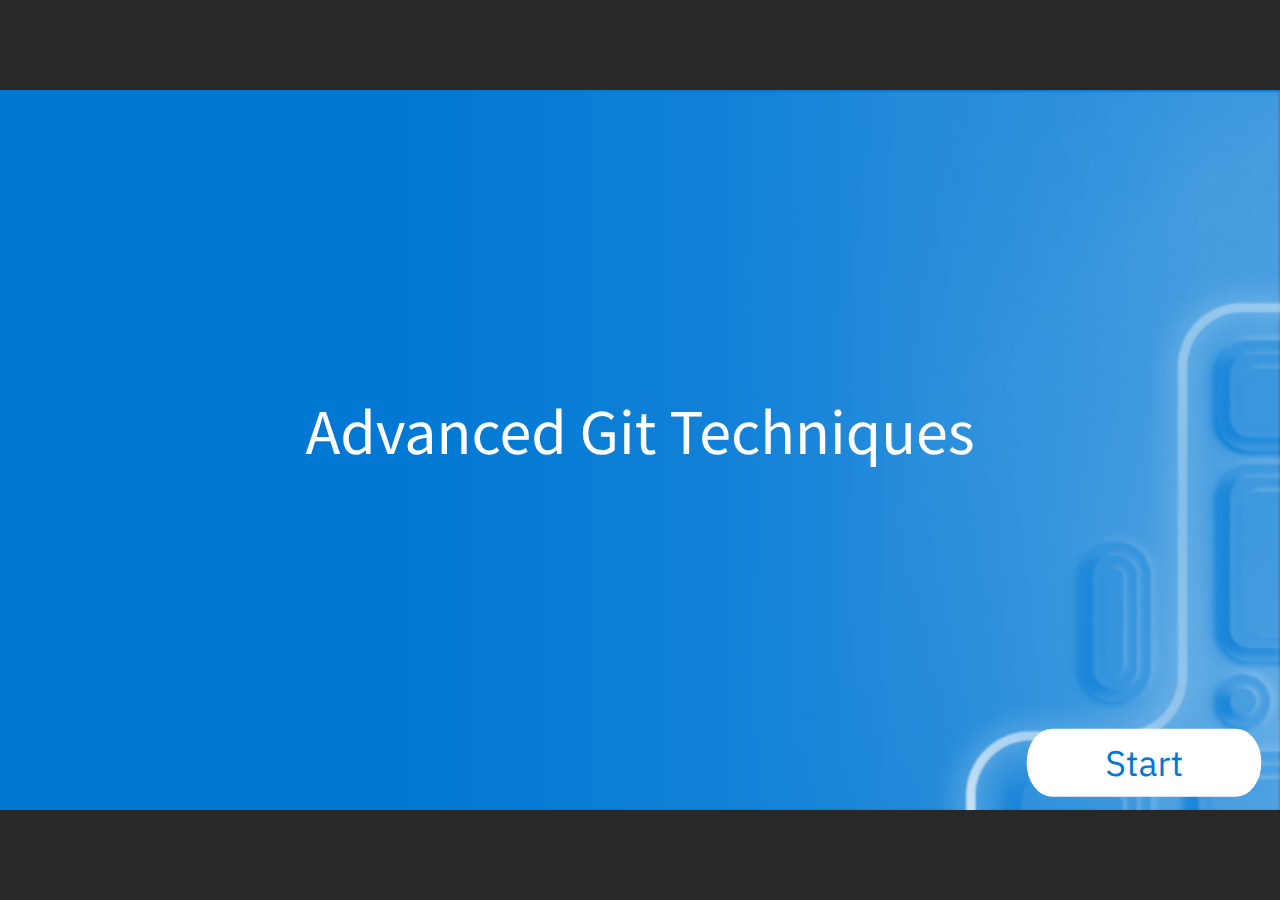
<file: index.html>
﻿<!doctype html>
<html lang="en-US">
<head>
  <meta charset="utf-8">
  <!-- Created using Storyline 360 x64 - http://www.articulate.com  -->
  <!-- version: 3.94.33511.0 -->
  <title>Advanced Git Techniques</title>
  <meta http-equiv="x-ua-compatible" content="IE=edge"/>
  <meta name="viewport" content="width=device-width,initial-scale=1,user-scalable=no,shrink-to-fit=no,minimal-ui"/>
  <meta name="apple-mobile-web-app-capable" content="yes"/>
  <style>
    html, body { height: 100%; padding: 0; margin: 0 }
    #app { height: 100%; width: 100%; }
  </style>

  <script>
    window.DS = {};
    window.globals = {
      DATA_PATH_BASE: '',
      HAS_FRAME: true,
      HAS_SLIDE: true,

      lmsPresent: false,
      tinCanPresent: false,
      cmi5Present: false,
      aoSupport: false,
      scale: 'noscale',
      captureRc: false,
      browserSize: 'optimal',
      bgColor: '#282828',
      features: 'DropInAcc,DropInBase,DropInCore,DropInInteractions,DropInMisc,DropInVectors,DropInVideo,LayerPresentAsDialog,MultipleQuizTracking,UpdatedThemeEditor',
      themeName: 'unified',
      preloaderColor: '#FFFFFF',
      suppressAnalytics: false,
      productChannel: 'stable',
      publishSource: 'storyline',
      aid: 'aid|ec1426b3-023f-4ed3-86a6-291b0afe7aa1',
      cid: '70f43fc1-5130-4a32-ad79-3372964c357a',
      playerVersion: '3.94.33511.0',
      publishTimestamp: '2024-11-24T20:27:05.5593300Z',
      maxIosVideoElements: 10,
      connectionSettings: { message: 'You%20are%20offline.%20Trying%20to%20reconnect...', useDarkTheme: false, mode: 'disabled' },
      hasFeature: function(feature) {
        return this.features.split(',').includes(feature);
      },
      
      parseParams: function(qs) {
        if (window.globals.parsedParams != null) {
          return window.globals.parsedParams;
        }
        qs = (qs || window.location.search.substr(1)).split('+').join(' ');
        var params = {},
            tokens,
            re = /[?&]?([^=]+)=([^&]*)/g;

        while (tokens = re.exec(qs)) {
          params[decodeURIComponent(tokens[1]).trim()] =
            decodeURIComponent(tokens[2]).trim();
        }
        window.globals.parsedParams = params;
        return params;
      }

    };
  </script>
  <script>
    var isIe11 = ('ActiveXObject' in window || window.MSBlobBuilder != null)
      && window.msCrypto != null && !window.ActiveXObject;
    if (isIe11) {
      window.globals.unsupportedBrowser = true;
      document.write(atob('[base64]'));
    }
  </script>

  <script>
    if (window.globals.hasFeature('MultiLanguageSinglePackageSupport')) {
      
      
    }
  </script>

  
  <script>window.THREE = { };</script>
  
</head>
<body style="background: #282828" class="cs-HTML theme-unified">
  <!-- 360 -->
  <script>!function(){var e,i=/iPhone/i,o=/iPod/i,n=/iPad/i,t=/\biOS-universal(?:.+)Mac\b/i,r=/\bAndroid(?:.+)Mobile\b/i,a=/Android/i,d=/(?:SD4930UR|\bSilk(?:.+)Mobile\b)/i,p=/Silk/i,l=/Windows Phone/i,u=/\bWindows(?:.+)ARM\b/i,b=/BlackBerry/i,s=/BB10/i,c=/Opera Mini/i,f=/\b(CriOS|Chrome)(?:.+)Mobile/i,h=/Mobile(?:.+)Firefox\b/i,v=function(e){return void 0!==e&&"MacIntel"===e.platform&&"number"==typeof e.maxTouchPoints&&e.maxTouchPoints>1&&"undefined"==typeof MSStream};e=function(e){var m={userAgent:"",platform:"",maxTouchPoints:0};e||"undefined"==typeof navigator?"string"==typeof e?m.userAgent=e:e&&e.userAgent&&(m={userAgent:e.userAgent,platform:e.platform,maxTouchPoints:e.maxTouchPoints||0}):m={userAgent:navigator.userAgent,platform:navigator.platform,maxTouchPoints:navigator.maxTouchPoints||0};var g=m.userAgent,y=g.split("[FBAN");void 0!==y[1]&&(g=y[0]),void 0!==(y=g.split("Twitter"))[1]&&(g=y[0]);var A=function(e){return function(i){return i.test(e)}}(g),w={apple:{phone:A(i)&&!A(l),ipod:A(o),tablet:!A(i)&&(A(n)||v(m))&&!A(l),universal:A(t),device:(A(i)||A(o)||A(n)||A(t)||v(m))&&!A(l)},amazon:{phone:A(d),tablet:!A(d)&&A(p),device:A(d)||A(p)},android:{phone:!A(l)&&A(d)||!A(l)&&A(r),tablet:!A(l)&&!A(d)&&!A(r)&&(A(p)||A(a)),device:!A(l)&&(A(d)||A(p)||A(r)||A(a))||A(/\bokhttp\b/i)},windows:{phone:A(l),tablet:A(u),device:A(l)||A(u)},other:{blackberry:A(b),blackberry10:A(s),opera:A(c),firefox:A(h),chrome:A(f),device:A(b)||A(s)||A(c)||A(h)||A(f)},any:!1,phone:!1,tablet:!1};return w.any=w.apple.device||w.android.device||w.windows.device||w.other.device,w.phone=w.apple.phone||w.android.phone||w.windows.phone,w.tablet=w.apple.tablet||w.android.tablet||w.windows.tablet,w}(),"object"==typeof exports&&"undefined"!=typeof module?module.exports=e:"function"==typeof define&&define.amd?define((function(){return e})):this.isMobile=e}();
    window.isMobile.apple.tablet = window.isMobile.apple.tablet ||
      (navigator.platform === 'MacIntel' && navigator.maxTouchPoints > 1);
    window.isMobile.apple.device = window.isMobile.apple.device || window.isMobile.apple.tablet;
    window.isMobile.tablet = window.isMobile.tablet || window.isMobile.apple.tablet;
    window.isMobile.any = window.isMobile.any || window.isMobile.apple.tablet;
  </script>

  <div id="focus-sink" tabindex="-1"></div>

  <div id="preso"></div>
  <script>
    (function() {

      var classTypes = [ 'desktop', 'mobile', 'phone', 'tablet' ];

      var addDeviceClasses = function(prefix, testObj) {
        var curr, i;
        for (i = 0; i < classTypes.length; i++) {
          curr = classTypes[i];
          if (testObj[curr]) {
            document.body.classList.add(prefix + curr);
          }
        }
      };

      var params = window.globals.parseParams(),
          isDevicePreview = params.devicepreview === '1',
          isPhoneOverride = params.deviceType === 'phone' || (isDevicePreview && params.phone == '1'),
          isTabletOverride = (params.deviceType === 'tablet' || isDevicePreview) && !isPhoneOverride,
          isMobileOverride = isPhoneOverride || isTabletOverride;

      var deviceView = {
        desktop: !window.isMobile.any && !isMobileOverride,
        mobile: window.isMobile.any || isMobileOverride,
        phone: isPhoneOverride || (window.isMobile.phone && !isTabletOverride),
        tablet: isTabletOverride || window.isMobile.tablet
      };

      window.globals.deviceView = deviceView;
      window.isMobile.desktop = !window.isMobile.any;
      window.isMobile.mobile = window.isMobile.any;

      addDeviceClasses('view-', deviceView);

    })();
  </script>
  
  <script src='story_content/triggers.js' type=text/javascript></script>
<script src='story_content/user.js' type=text/javascript></script>
  <div class="slide-loader"></div>

  <script>
    var doc = document, loader = doc.body.querySelector('.slide-loader'); [ 1, 2, 3 ].forEach(function(n) { var d = doc.createElement('div'); d.style.backgroundColor = window.globals.preloaderColor; d.classList.add('mobile-loader-dot'); d.classList.add('dot' + n); loader.appendChild(d); });
  </script>

  <div class="mobile-load-title-overlay" style="display: none">
    <div class="mobile-load-title">Advanced Git Techniques</div>
  </div>

  <div class="mobile-chrome-warning"></div>

  
<style>
  .warn-connection-dialog {
    display: none;
    background: transparent;
    pointer-events: all;
    position: fixed;
    left: 0;
    top: 0;
    width: 100%;
    height: 100%;
    z-index: 999;
  }

  .warn-connection-content {
    pointer-events: all;
    border-radius: 4px;
    background: white;
    border: 1px solid #E7E7E7;
    color: #333333;
    box-shadow: 0 2px 4px rgba(0, 0, 0, 0.25);
    transition: all 150ms ease-out;
    position: absolute;
    white-space: nowrap;
  }

  .view-phone.is-landscape .warn-connection-content {
    left: 23px;
    bottom: 23px;
  }

  .view-tablet.is-landscape .warn-connection-content {
    left: 50%;
    top: 20px;
    transform: translateX(-50%);
  }

  .view-mobile.is-portrait .warn-connection-content {
    transform: translate(-50%, calc(-100% - 15px));
  }

  .warn-connection-content p {
    display: inline-block;
    margin: 0 8px 0 0;
    line-height: 33px;
    font-size: 11px;
  }

  .warn-connection-content svg {
    position: relative;
    vertical-align: middle;
    margin: 0 2px 2px 8px;
  }

  .view-desktop .warn-connection-content {
    left: 1.5em;
    bottom: 1.5em;
  }

  .view-desktop .warn-connection-content p {
    font-size: 1.1em;
  }

  .is-offline .warn-connection-dialog {
    display: block;
  }

  .is-offline .cs-panel * {
    pointer-events: none !important;
  }

  .is-offline .cs-panel {
    pointer-events: all !important;
  }

  .is-offline #nav-controls * {
    pointer-events: none !important;
  }

  .is-offline #nav-controls {
    pointer-events: all !important;
  }
</style>

<div class="warn-connection-dialog" role="alertdialog" aria-modal="true" tabindex="0" aria-labelledby="warn-connection-message">
  <div class="warn-connection-content">
    <svg width="17" height="15" viewBox="0 0 17 15" xmlns="http://www.w3.org/2000/svg">
      <path fill="#8F0000" stroke="white" d="M16.07,12.98 L15.88,12.23 L9.51,1.21 C8.97,0.26,7.6,0.26,7.06,1.21 L0.69,12.23 C0.15,13.16,0.81,14.36,1.91,14.36 H14.65 C15.47,14.36,16.05,13.7,16.07,12.98 Z"/>
      <path fill="white" stroke="white" d="M8.58,5.5 C8.35,5.28,8.5,5.35,8.21,5.32 C8.09,5.35,7.97,5.49,7.96,5.67 C7.97,5.79,7.98,5.92,7.98,6.04 L7.98,6.04 C7.99,6.17,8,6.31,8.01,6.43 L8.01,6.44 C8.03,6.92,8.06,7.41,8.09,7.9 L8.09,7.9 C8.12,8.39,8.14,8.88,8.17,9.37 C8.17,9.39,8.18,9.42,8.2,9.44 C8.23,9.46,8.25,9.47,8.28,9.47 C8.31,9.47,8.34,9.46,8.35,9.44 C8.37,9.43,8.38,9.4,8.39,9.35 L8.39,9.34 C8.39,9.24,8.4,9.15,8.4,9.05 L8.4,9.05 C8.41,8.96,8.41,8.86,8.42,8.75 C8.43,8.44,8.45,8.12,8.47,7.81 L8.47,7.81 C8.49,7.49,8.51,7.18,8.53,6.87 C8.55,6.46,8.56,6.05,8.59,5.64 L8.6,5.62 C8.6,5.57,8.59,5.53,8.58,5.5 L8.21,5.32 Z"/>
      <circle fill="white" stroke="white" cx="8.3" cy="11.35" r="0.3"/>
    </svg>
    <p id="warn-connection-message">You are offline. Trying to reconnect...</p>
  </div>
</div>

<script>
  (function() {
    window.DS.connection = {
      warningShown: false,
      assets: {},
      loadingAssetGroup: false,
      retryDelay: 500
    };

    var connectionSettings = window.globals.connectionSettings || {};

    var useConnectionMessages = window.AbortController != null &&
      window.location.protocol != 'file:' &&
      connectionSettings.mode === 'normal';

    window.DS.connection.useConnectionMessages = useConnectionMessages;

    var assetCount = 0;
    var checkLoadedId;


    if (useConnectionMessages && connectionSettings != null) {
      var contentEl = document.querySelector('.warn-connection-content');
      var messageEl = contentEl.querySelector('p');

      if (connectionSettings.useDarkTheme) {
        contentEl.style.borderColor = '#BABBBA';
        contentEl.style.backgroundColor = '#282828';
        contentEl.style.color = '#FFFFFF';
      }

      if (connectionSettings.message != null) {
        messageEl.textContent = window.decodeURIComponent(connectionSettings.message);
      }
    }

    function checkAssetsReady() {
      for (var i in DS.connection.assets) {
        if (!DS.connection.assets[i].success) {
          return false;
        }
      }
      return true;
    }

    function stopAssetGroup() {
      if (!useConnectionMessages) { return; }

      assetCount = 0;

      DS.connection.oldAssetGroup = DS.connection.assets;
      DS.connection.assets = {};
      DS.connection.loadingAssetGroup = false;
      clearInterval(checkLoadedId);
    }

    function startAssetGroup() {
      if (!useConnectionMessages) { return; }
      var ticks = 0;
      clearInterval(checkLoadedId);
      checkLoadedId = setInterval(function() {
        var loaded = 0;
        if (assetCount === 0 && loaded === 0) {
          clearInterval(checkLoadedId);
          return;
        }

        for (var i in DS.connection.assets) {
          if (DS.connection.assets[i].success) {
            loaded++;
          }
        }

        if (assetCount === loaded && checkAssetsReady()) {
          for (var i in DS.connection.assets) {
            if (DS.connection.assets[i].action) {
              DS.connection.assets[i].action();
            }
          }
          hideWarning();
          stopAssetGroup();
        }
      }, 100)
    }

    function requiredAsset(url, action, retry, type) {
      if (!useConnectionMessages) { return; }
      if (DS.connection.assets[url]) { return; }

      DS.connection.assets[url] = {
        success: false, action: action, retry: retry, type: type
      };
      assetCount = Object.keys(DS.connection.assets).length;
      if (!DS.connection.loadingAssetGroup) {
        startAssetGroup();
      }
      DS.connection.loadingAssetGroup = true;
    }

    function assetLoaded(url) {
      if (!useConnectionMessages) { return; }
      if (DS.connection.assets[url]) {
        DS.connection.assets[url].success = true;
      }
    }

    function assetFailed(url) {
      if (!useConnectionMessages) { return; }
      if (!DS.connection.assets[url]) {
        if (/\.js$/.test(url) && url.indexOf('transcripts') === -1) {
          setTimeout(function() {
            if (DS.connection.lastSlideLoaded != null) {
              DS.connection.lastSlideLoaded();
            }
          }, DS.connection.retryDelay);
        }
        return;
      }
      if (!DS.connection.warningShown) { showWarning(); }
      if (DS.connection.assets[url].retry) {
        setTimeout(function() {
          if (!DS.connection.assets[url].success) {
            DS.connection.assets[url].retry()
          }
        }, DS.connection.retryDelay);
      }
    }

    function hideWarning() {
      document.body.classList.remove('is-offline');
      DS.connection.warningShown = false;
      enableKeys();
    }
    DS.connection.hideWarning = hideWarning

    function showWarning(btn) {
      document.body.classList.add('is-offline')
      DS.connection.warningShown = true;
      updateWarningPosition();
      disableKeys();
    }

    function updateWarningPosition() {
      if (!DS.connection.warningShown) {
        return;
      }

      var isPortrait = document.body.classList.contains('is-portrait');
      var isMobile = document.body.classList.contains('view-mobile');
      var warningEl = document.querySelector('.warn-connection-content');

      if (isPortrait && isMobile) {
        var slide = document.querySelector('.primary-slide');
        var slideRect = slide != null
          ? slide.getBoundingClientRect()
          : { top: window.innerHeight, left: 0, width: window.innerWidth };

        warningEl.style.top = `${slideRect.top}px`
        warningEl.style.left = `${slideRect.left + slideRect.width / 2}px`
      } else {
        warningEl.style.top = null;
        warningEl.style.left = null;
      }

      window.requestAnimationFrame(updateWarningPosition);
    }

    function onDisableKeyDown(e) {
      e.preventDefault();
      e.stopImmediatePropagation();
    }

    function onDisableKeyUp(e) {
      e.preventDefault();
      e.stopImmediatePropagation();
    }

    var accStyle = document.createElement('style');
    var warnDialogEl = document.querySelector('.warn-connection-dialog');

    function disableKeys() {
      if (DS.views && DS.views.nsStack && DS.views.nsStack.length === 1) {
        DS.views.nsStack[0].tabReachable = false
        DS.views.nsStack[0].updateTabIndex(true, true);
      }

      accStyle.innerHTML = '.acc-shadow-dom { display: none; }';
      document.body.appendChild(accStyle);

      warnDialogEl.parentNode.append(warnDialogEl);
      warnDialogEl.focus();
    }

    function enableKeys() {
      accStyle.remove();
      if (DS.views && DS.views.nsStack && DS.views.nsStack.length === 1 && DS.views.nsStack[0].name === '_frame') {
        DS.views.nsStack[0].tabReachable = true;
        DS.views.nsStack[0].updateTabIndex();
      }
    }

    // these will all be noops if the feature flag isn't set in
    // the data and `window.globals.features`
    DS.connection.requiredAsset = requiredAsset;
    DS.connection.assetLoaded = assetLoaded;
    DS.connection.assetFailed = assetFailed;
    DS.connection.stopAssetGroup = stopAssetGroup;
    DS.connection.startAssetGroup = startAssetGroup;
  })();
</script>


  <script>
    
    if (window.autoSpider && window.vInterfaceObject) {
      document.querySelector('.mobile-load-title-overlay').style.display = 'none';
    }
  </script>

  

  <link rel="stylesheet" href="html5/data/css/output.min.css" data-noprefix/>
</body>
<script src="html5/lib/scripts/bootstrapper.min.js"></script>
</html>
</file>
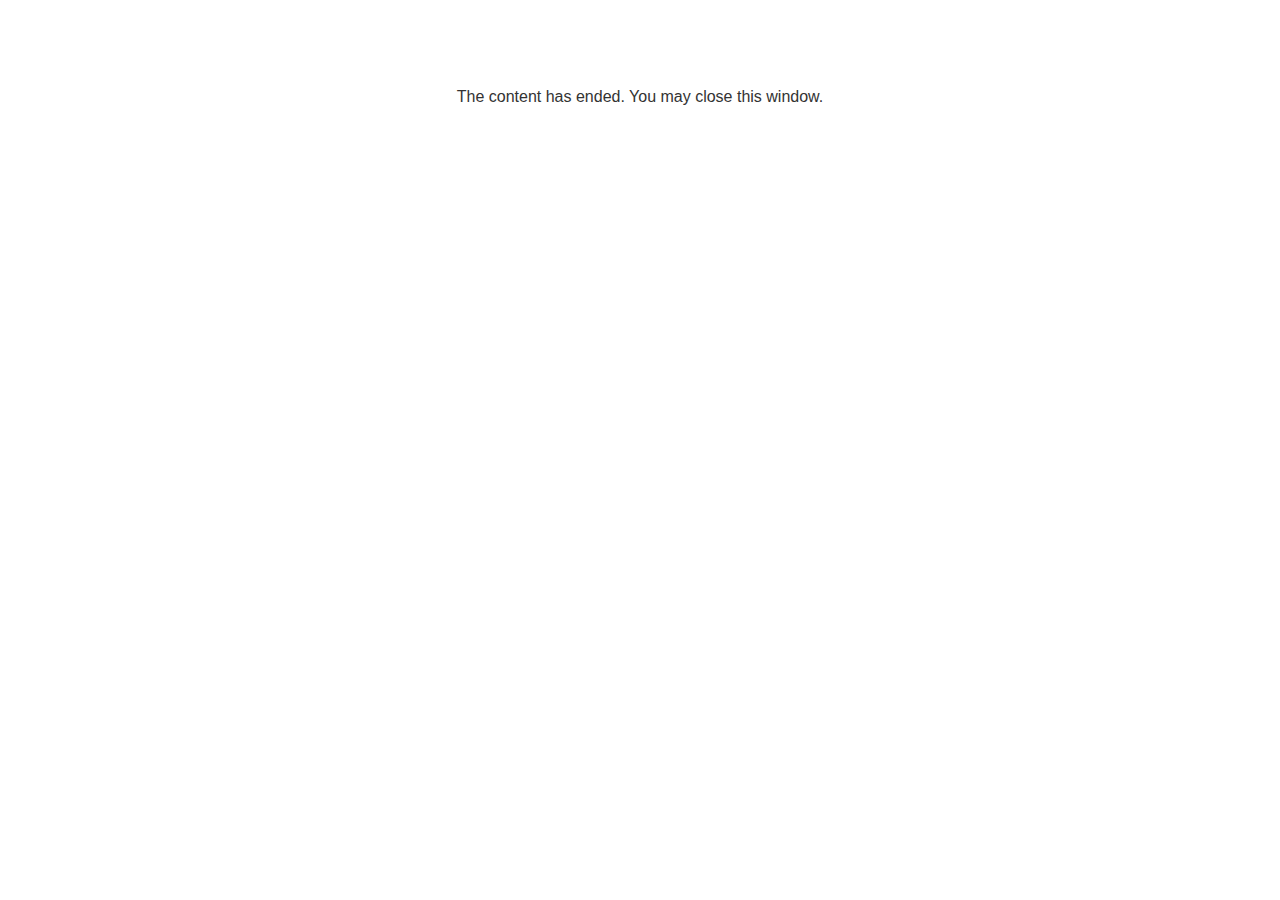
<file: lms/goodbye.html>
<!doctype html>
<html>
<body style="background-color: #ffffff;">

<p role="alert" style="color: #333333;font-family: Lato, articulate, tahoma, arial;font-size: medium;text-align: center;">
<br><br><br><br>
The content has ended. You may close this window.
</p>

</body>
</html>
</file>
